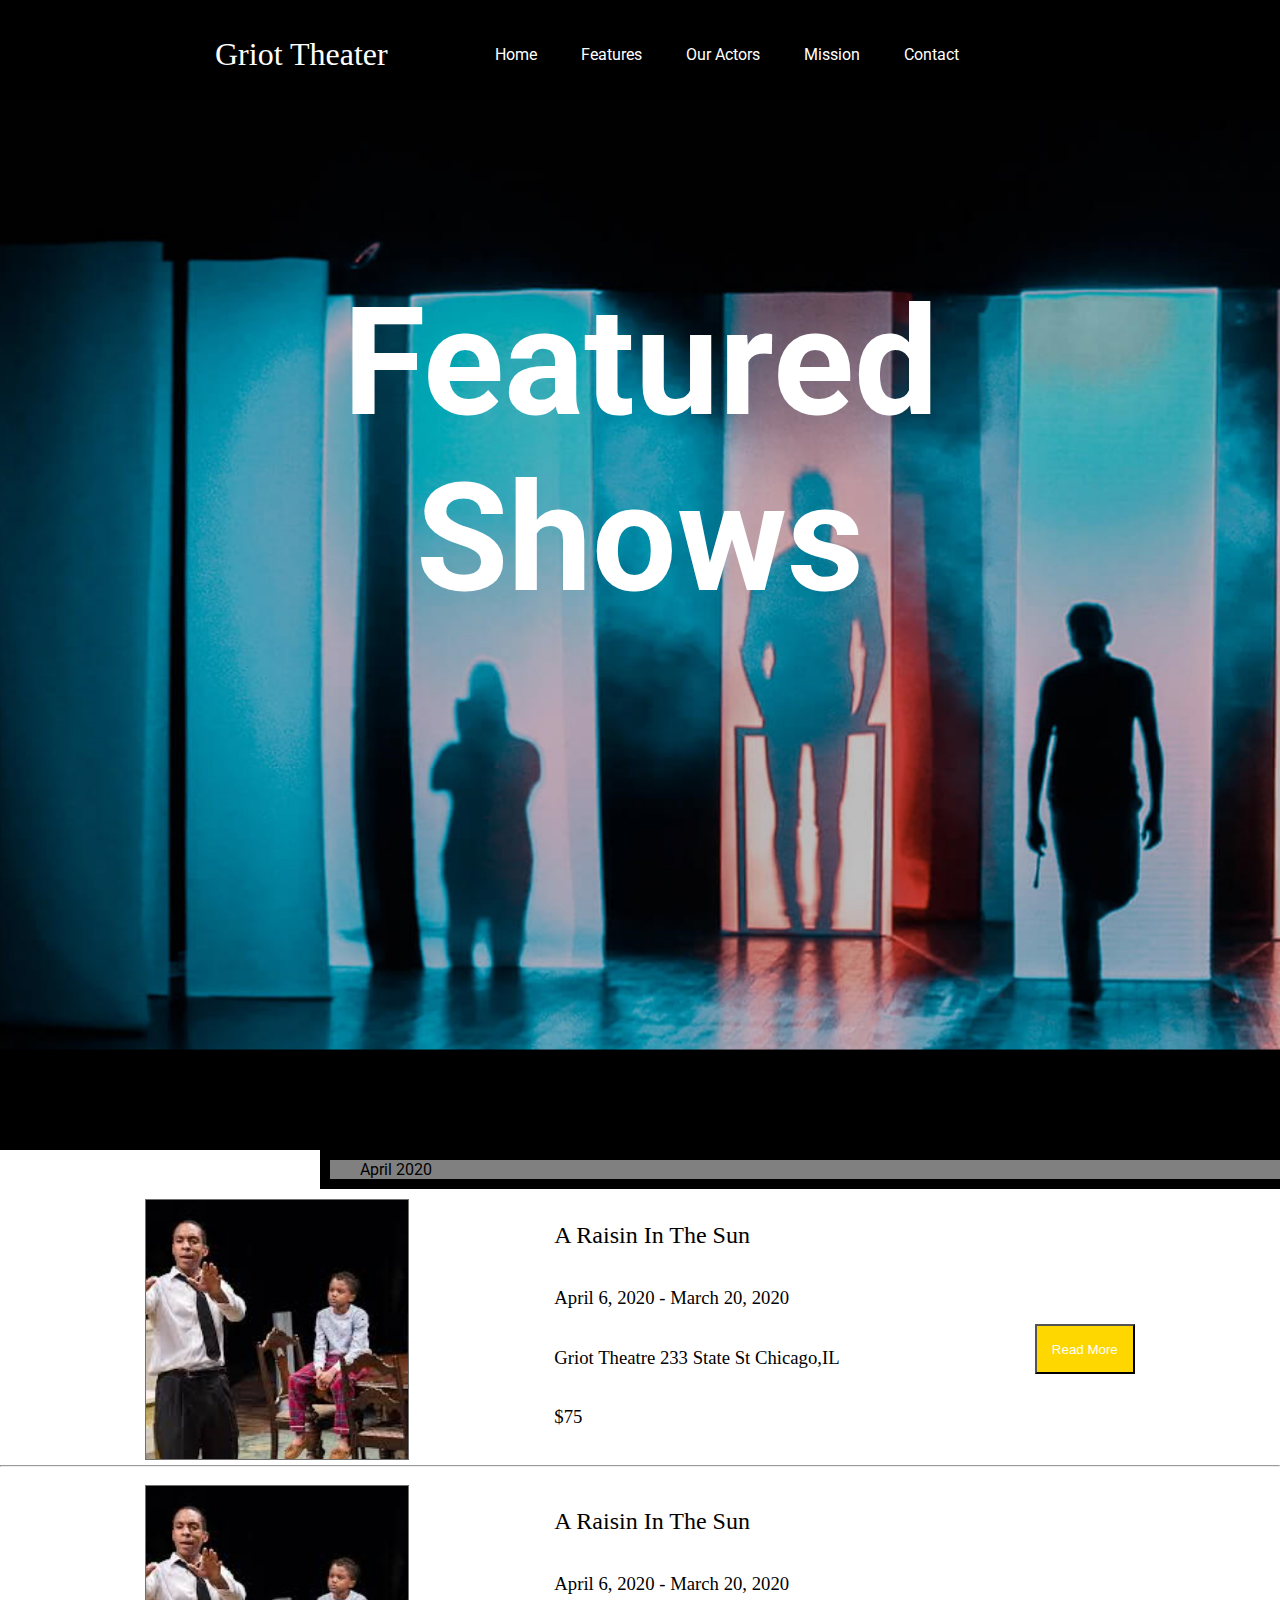
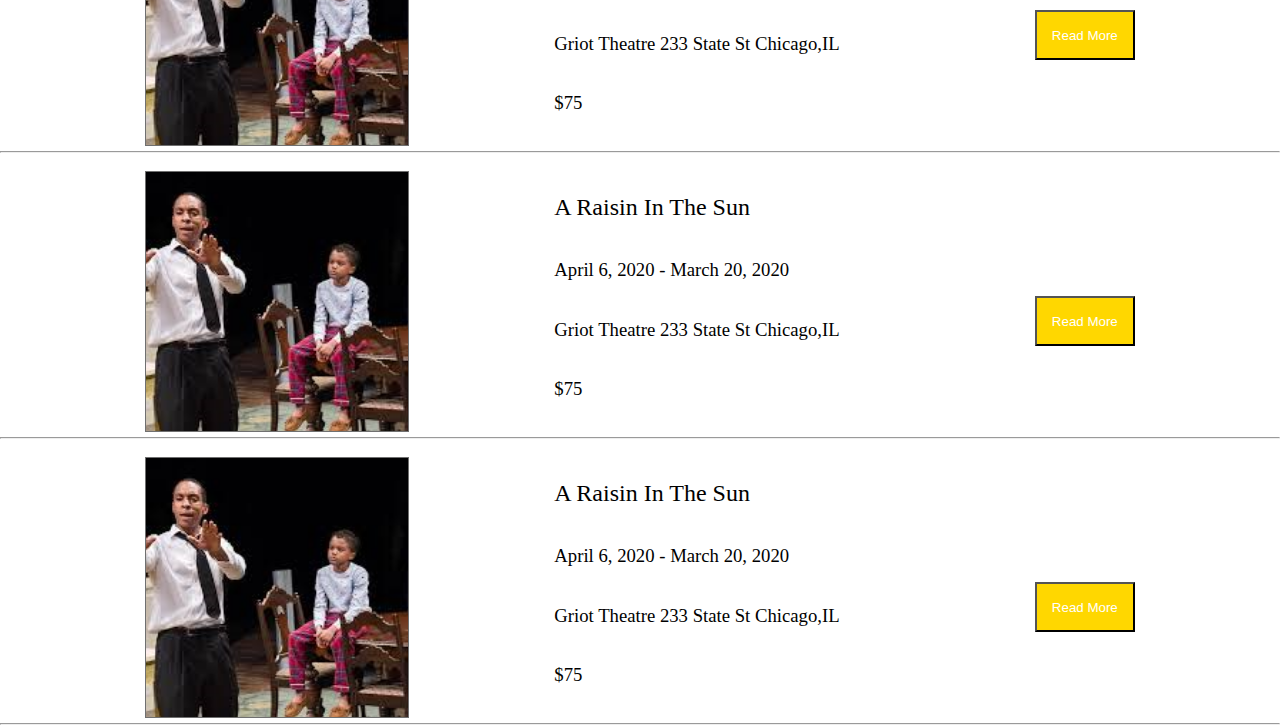
<file: week1/day2/homework/index.html>
<!DOCTYPE html>
<html lang="en">
  <head>
    <meta charset="UTF-8" />
    <meta http-equiv="X-UA-Compatible" content="IE=edge" />
    <meta name="viewport" content="width=device-width, initial-scale=1.0" />
    <title>Griot Theater Homepage</title>
    <link rel="stylesheet" href="/week1/day2/homework/css/main.css" />
    <link rel="preconnect" href="https://fonts.googleapis.com">
    <link rel="preconnect" href="https://fonts.gstatic.com" crossorigin>
    <link href="https://fonts.googleapis.com/css2?family=Roboto&display=swap" rel="stylesheet">
    <style>
        @import url('https://fonts.googleapis.com/css2?family=Roboto&display=swap');
    </style>
  </head>
  <body>
    <nav class="navContainer">
      <h1>Griot Theater</h1>
      <ul>
        <li><a href="index.html">Home</a></li>
        <li><a href="features.html">Features</a></li>
        <li><a href="ourActors.html">Our Actors</a></li>
        <li><a href="mission.html">Mission</a></li>
        <li><a href="contactus.html">Contact</a></li>
      </ul>
    </nav>
    <div class="hero-image">
      <div class="hero-text">
        <h1>Featured Shows</h1>
      </div>
    </div>
    <main class="mainContainer">
        <div class="month">April 2020</div>
        <article class="showing1">
            <img src="../homework/images/a-raisin-in-the-sun-theater-1.png" alt="A raisin in the sun photo">
            <span class="showing1Contents">
                <h2>A Raisin In The Sun</h2>
                <h3>April 6, 2020 - March 20, 2020</h3>
                <h3>Griot Theatre 233 State St Chicago,IL</h3>
                <h3>$75</h3>
            </span>
            <button class="showing1BTN">Read More</button>
        </article>
        <hr>
        <article class="showing2">
            <img src="../homework/images/a-raisin-in-the-sun-theater-1.png" alt="A raisin in the sun photo">
            <span class="showing2Contents">
                <h2>A Raisin In The Sun</h2>
                <h3>April 6, 2020 - March 20, 2020</h3>
                <h3>Griot Theatre 233 State St Chicago,IL</h3>
                <h3>$75</h3>
            </span>
            <button class="showing2BTN">Read More</button>
        </article>
        <hr>
        <article class="showing3">
            <img src="../homework/images/a-raisin-in-the-sun-theater-1.png" alt="A raisin in the sun photo">
            <span class="showing3Contents">
                <h2>A Raisin In The Sun</h2>
                <h3>April 6, 2020 - March 20, 2020</h3>
                <h3>Griot Theatre 233 State St Chicago,IL</h3>
                <h3>$75</h3>
            </span>
            <button class="showing3BTN">Read More</button>
        </article>
        <hr>
        <article class="showing4">
            <img src="../homework/images/a-raisin-in-the-sun-theater-1.png" alt="A raisin in the sun photo">
            <span class="showing4Contents">
                <h2>A Raisin In The Sun</h2>
                <h3>April 6, 2020 - March 20, 2020</h3>
                <h3>Griot Theatre 233 State St Chicago,IL</h3>
                <h3>$75</h3>
            </span>
            <button class="showing4BTN">Read More</button>
        </article>
        <hr>
    </main>
  </body>
</html>
</file>
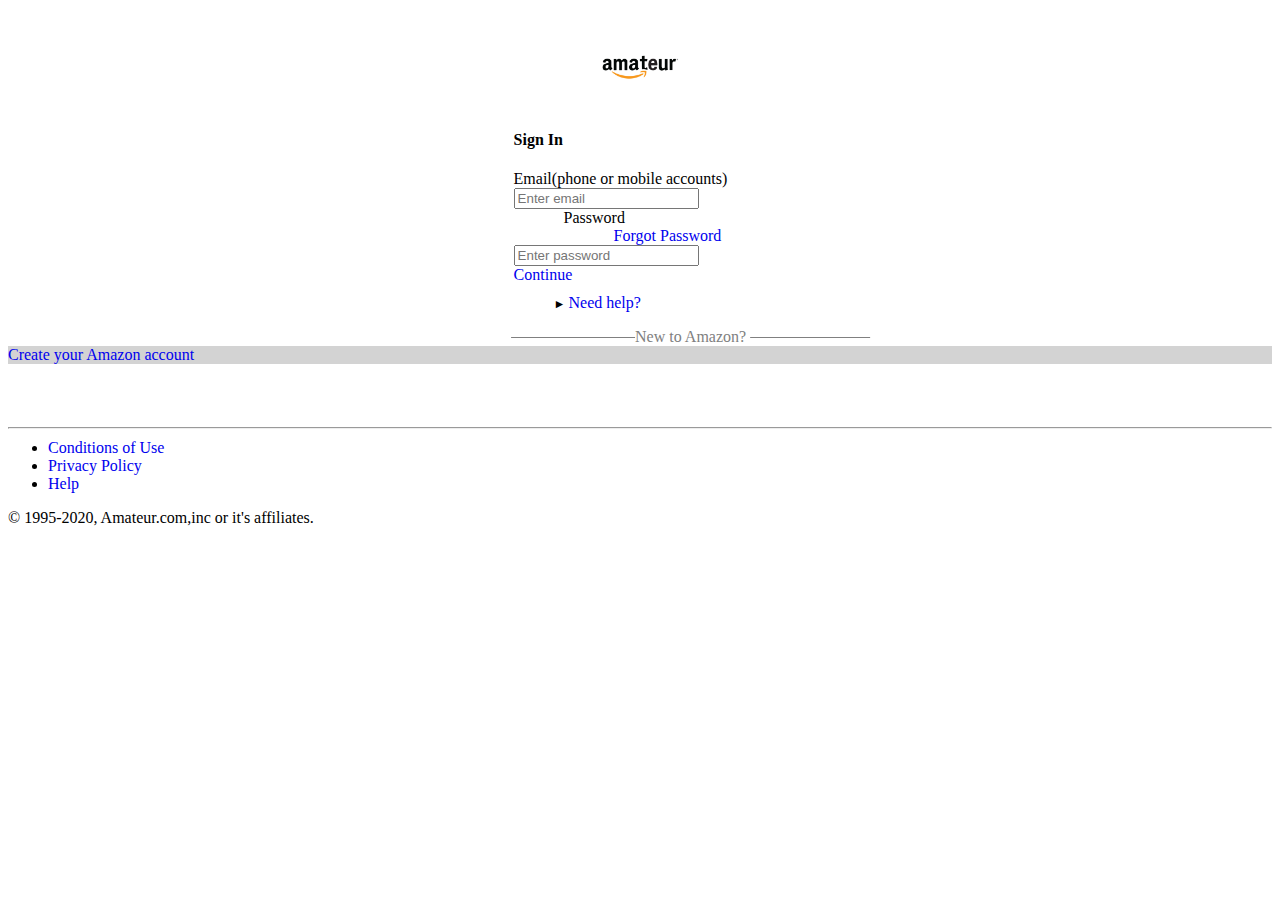
<file: week1/day3/homework/index.html>
<!DOCTYPE html>
<html lang="en">
  <head>
    <meta charset="UTF-8" />
    <meta name="viewport" content="width=device-width, initial-scale=1.0" />
    <title>Day 3 Homework</title>
    <link
      rel="stylesheet"
      href="https://stackpath.bootstrapcdn.com/bootstrap/5.0.0-alpha1/css/bootstrap.min.css"
      integrity="sha384-r4NyP46KrjDleawBgD5tp8Y7UzmLA05oM1iAEQ17CSuDqnUK2+k9luXQOfXJCJ4I"
      crossorigin="anonymous"
    />
    <script
      src="https://cdn.jsdelivr.net/npm/popper.js@1.16.0/dist/umd/popper.min.js"
      integrity="sha384-Q6E9RHvbIyZFJoft+2mJbHaEWldlvI9IOYy5n3zV9zzTtmI3UksdQRVvoxMfooAo"
      crossorigin="anonymous"
    ></script>
    <script
      src="https://stackpath.bootstrapcdn.com/bootstrap/5.0.0-alpha1/js/bootstrap.min.js"
      integrity="sha384-oesi62hOLfzrys4LxRF63OJCXdXDipiYWBnvTl9Y9/TRlw5xlKIEHpNyvvDShgf/"
      crossorigin="anonymous"
    ></script>
    <link rel="stylesheet" href="/week1/day3/homework/static/css/main.css" />
  </head>

<body>
    <img src="/week1/day3/homework/static/images/ama_logo.png" class="img-fluid" alt="Amateur logo">
    <div class="card" style="width: 20%;">
        <div class="card-body">
          <h4 class="card-title">Sign In</h5>
          <div class="mb-3">
            <label for="exampleFormControlInput1" class="form-label">Email(phone or mobile accounts)</label>
            <input type="email" class="form-control" id="exampleFormControlInput1" placeholder="Enter email">
          </div>
          <div class="mb-3">
            <label for="exampleFormControlTextarea1" id="passText" class="form-label">Password</label>
            <a href="#" id="forgotPassword">Forgot Password</a>
            <input type ="password" class="form-control" id="exampleFormControlTextarea1" placeholder="Enter password"></label>
          </div>
        <div class="mt-3">
            <a href="#" class="btn btn-warning col-12">Continue</a>
        </div>
            <div>
                <ul>
                    <li class="needHelp"><a href="#">Need help?</a></li>
                </ul>
            </div>
        </div>
      </div>
    
    <div class="newToAmazon mt-1">
        &nbsp;&nbsp;&nbsp;&nbsp;&nbsp;&nbsp;&nbsp;&nbsp;&nbsp;&nbsp;&nbsp;&nbsp;&nbsp;&nbsp;&nbsp;&nbsp;&nbsp;&nbsp;&nbsp;&nbsp;&nbsp;&nbsp;&nbsp;&nbsp;&nbsp;&nbsp;&nbsp;&nbsp;&nbsp;&nbsp;
    </div>
    <span class="mt-1"> New to Amazon?</span>
    <div class="newToAmazon2 mt-1">
        &nbsp;&nbsp;&nbsp;&nbsp;&nbsp;&nbsp;&nbsp;&nbsp;&nbsp;&nbsp;&nbsp;&nbsp;&nbsp;&nbsp;&nbsp;&nbsp;&nbsp;&nbsp;&nbsp;&nbsp;&nbsp;&nbsp;&nbsp;&nbsp;&nbsp;&nbsp;&nbsp;&nbsp;&nbsp;&nbsp;
    </div>
    <div class="mt-1">
        <a href="#" id="createAcct" class="btn col-3">Create your Amazon account</a>
    </div>
    <hr>
    <div class="d-flex">
        <ul class="list-inline mx-auto">
            <li class="list-inline-item"><a href="#">Conditions of Use</a></li>
            <li class="list-inline-item"><a href="#">Privacy Policy</a></li>
            <li class="list-inline-item"><a href="#">Help</a></li>
        </ul>
    </div>
    <div class="text-center">
      &copy; 1995-2020, Amateur.com,inc or it's affiliates.
    </div>
</body>
</html>
</file>
<file: week1/day2/homework/css/main.css>
body, html {
    height: 100%;
    margin: 0px;
}

body {
    background-color: black;
}

main {
    background-color: white;
}
.navContainer {
    display: block;
    color: black;
}

.navContainer h1 {
    color: white;
    padding: 5px;
    width: 30%;
    font-weight: normal;
    margin-left: 200px;
}

.navContainer a {
    color: white;
    text-decoration: none;
    font-family: 'Roboto', sans-serif;
}

.navContainer li {
    display: inline;
    margin: 20px;
}

.navContainer ul {
    background-color: black;
    margin: 0px;
    list-style-type: none;
    width: 100%;
    padding: 20px;
}

.navContainer {
    background-color: black;
    margin-top: 10px;
    display: flex;
    justify-content: space-between;
    align-items: center;
    margin-left: 10px;
}

.hero-image {
    background-image: url(../images/theater-image-background.png);
    height: 100%;
    width: 100%;
    background-repeat: no-repeat;
    background-size: cover;
    margin-top: 0px;
    padding-bottom: 50px;
    margin-bottom: 100px;
}

.hero-text {
    color: white;
    font-size: 75px;
    text-align: center;
    font-family: 'Roboto', sans-serif;
    position: absolute;
    top: 50%;
    left: 50%;
    transform:translate(-50%, -50%)
}

.month {
    border: 10px, solid, black;
    background-color: grey;
    font-family: 'Roboto', sans-serif;
    padding-left: 30px;
    width: 1250px;
    margin-left: 25%;
}

.main-container {
    display: flex;
    flex-direction: column;
    background-color: white;
    align-items: center;
}

.showing1 {
    display: flex;
    align-items: center;
    justify-content: space-evenly;
}

.showing1Contents {
    display: flex;
    flex-direction: column;
    justify-content: space-evenly;
}

.showing1Contents h3 , .showing1Contents h2{
    font-weight: normal;
}

.showing1 img{
    margin-top: 10px;
}

.showing2 {
    display: flex;
    align-items: center;
    justify-content: space-evenly;
}

.showing2Contents {
    display: flex;
    flex-direction: column;
    justify-content: space-evenly;
}

.showing2Contents h3 , .showing2Contents h2{
    font-weight: normal;
}

.showing2 img{
    margin-top: 10px;
}

.showing3 {
    display: flex;
    align-items: center;
    justify-content: space-evenly;
}

.showing3Contents {
    display: flex;
    flex-direction: column;
    justify-content: space-evenly;
}

.showing3Contents h3 , .showing3Contents h2{
    font-weight: normal;
}

.showing3 img{
    margin-top: 10px;
}

.showing4 {
    display: flex;
    align-items: center;
    justify-content: space-evenly;
}

.showing4Contents {
    display: flex;
    flex-direction: column;
    justify-content: space-evenly;
}

.showing4Contents h3 , .showing4Contents h2{
    font-weight: normal;
}

.showing4 img{
    margin-top: 10px;
}

hr {
    margin-top: 5px;
}

article button {
    background-color: gold;
    width: 100px;
    height: 50px;
    color: white;
    margin-left: 50px;
    margin-top: 50px;
}
</file>
<file: week1/day3/homework/static/css/main.css>
.img-fluid {
    width: auto;
    height: auto;
    max-width: 103px;
    max-height: 31px;
    display: block;
    margin-left: auto;
    margin-right: auto;
    margin-top: 50px;
    margin-bottom: 50px;
}

.card {
    margin-left: auto;
    margin-right: auto;
    margin-top: 30px;
}

#passText {
    margin-left: 50px;
    margin-bottom: 5px;
}

#forgotPassword {
    text-decoration: none;
    margin-left: 100px;
    margin-bottom: 5px;
}

.needHelp {
    list-style-type: none;
    display: inline;
  }
  
.needHelp:before {
    content: "\25BA \0020";
    font-size: 12px;
}

ul {
    margin-top: 10px;
}
a {
    text-decoration: none;
}

.newToAmazon{
    margin-top: 30px;
    display: inline;
    width: 50%;
    color: grey;
    text-decoration: line-through;
    padding-left: 39.8%;

}

.newToAmazon2{
    margin-top: 30px;
    display: inline;
    width: 50%;
    color: grey;
    text-decoration: line-through;
}

span {
    margin-top: 30px;
    width: 50%;
    color: grey;
}
#createAcct {
   display: block;
   margin: auto;
   background-color: lightgray;
}

hr {
    margin-top: 5%;
}

.container ul {
    width: 100%;
}
.container li {
    display: inline;
  }
</file>
